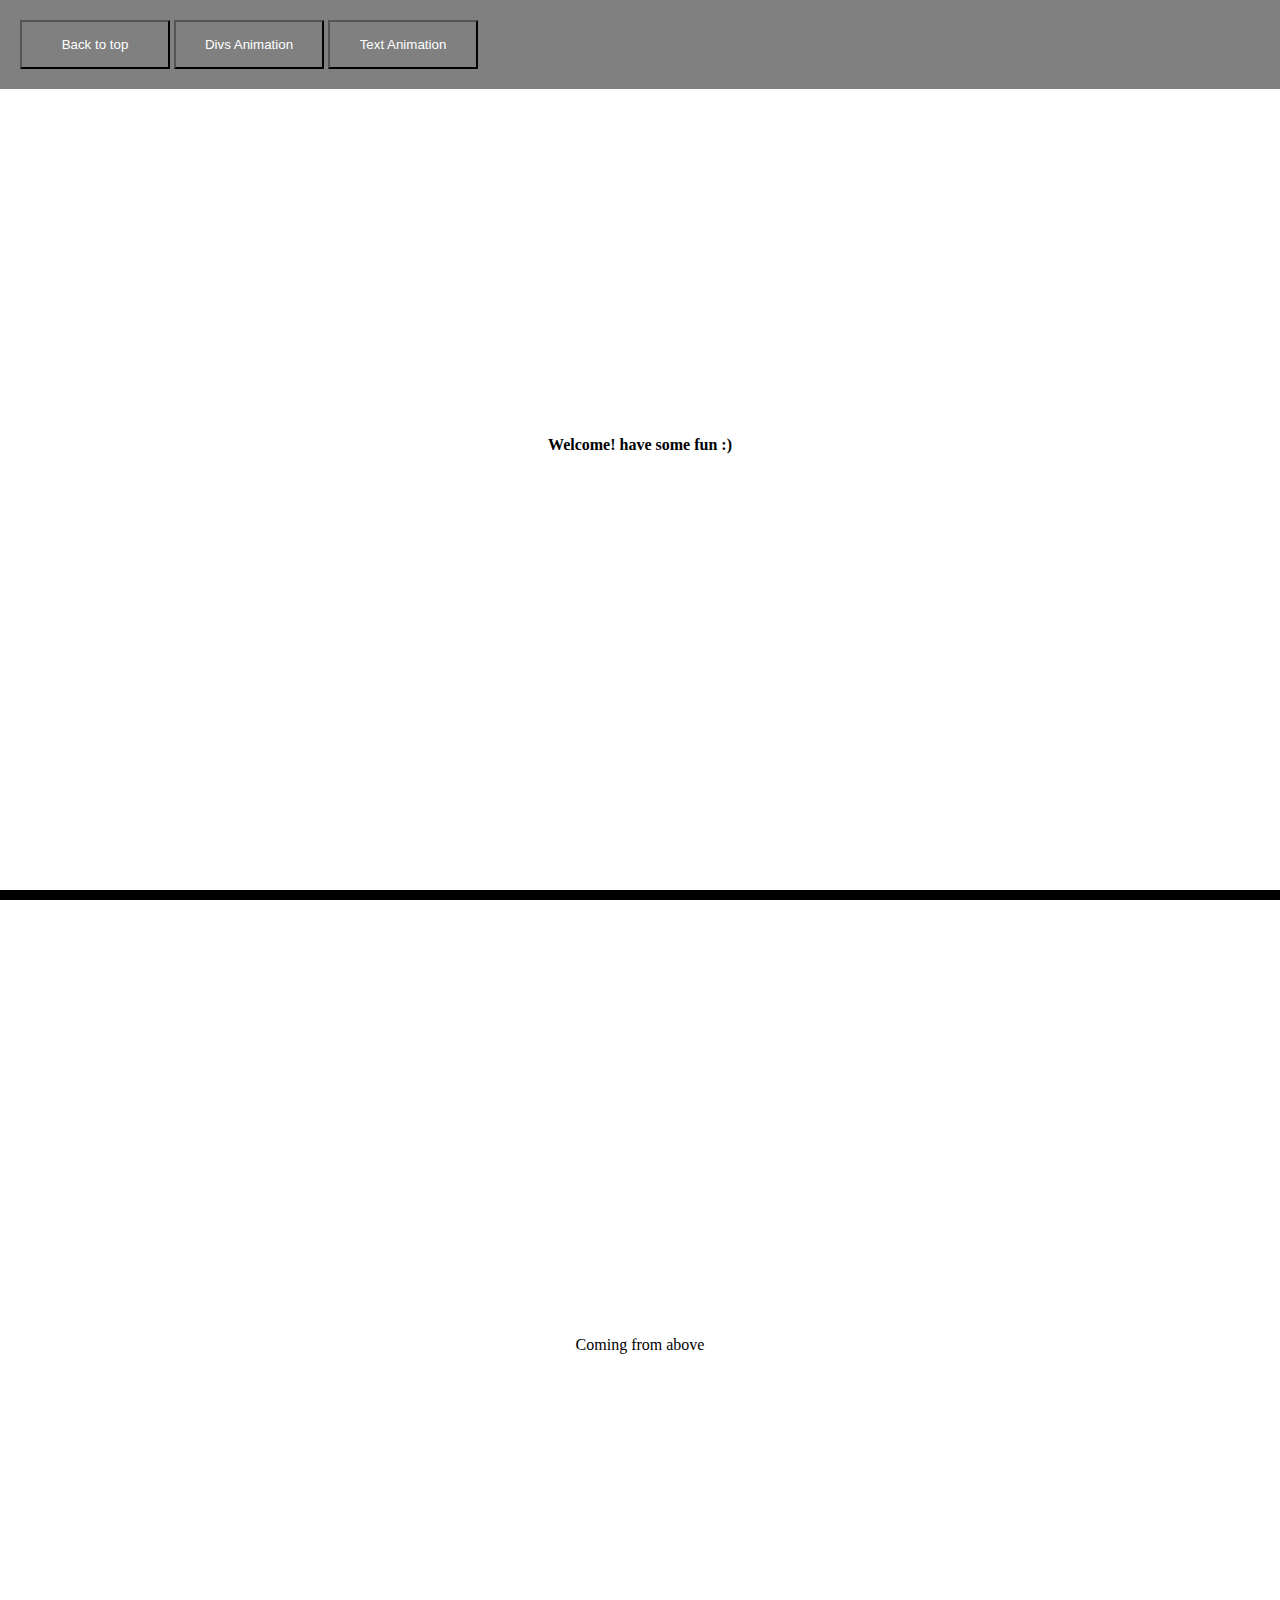
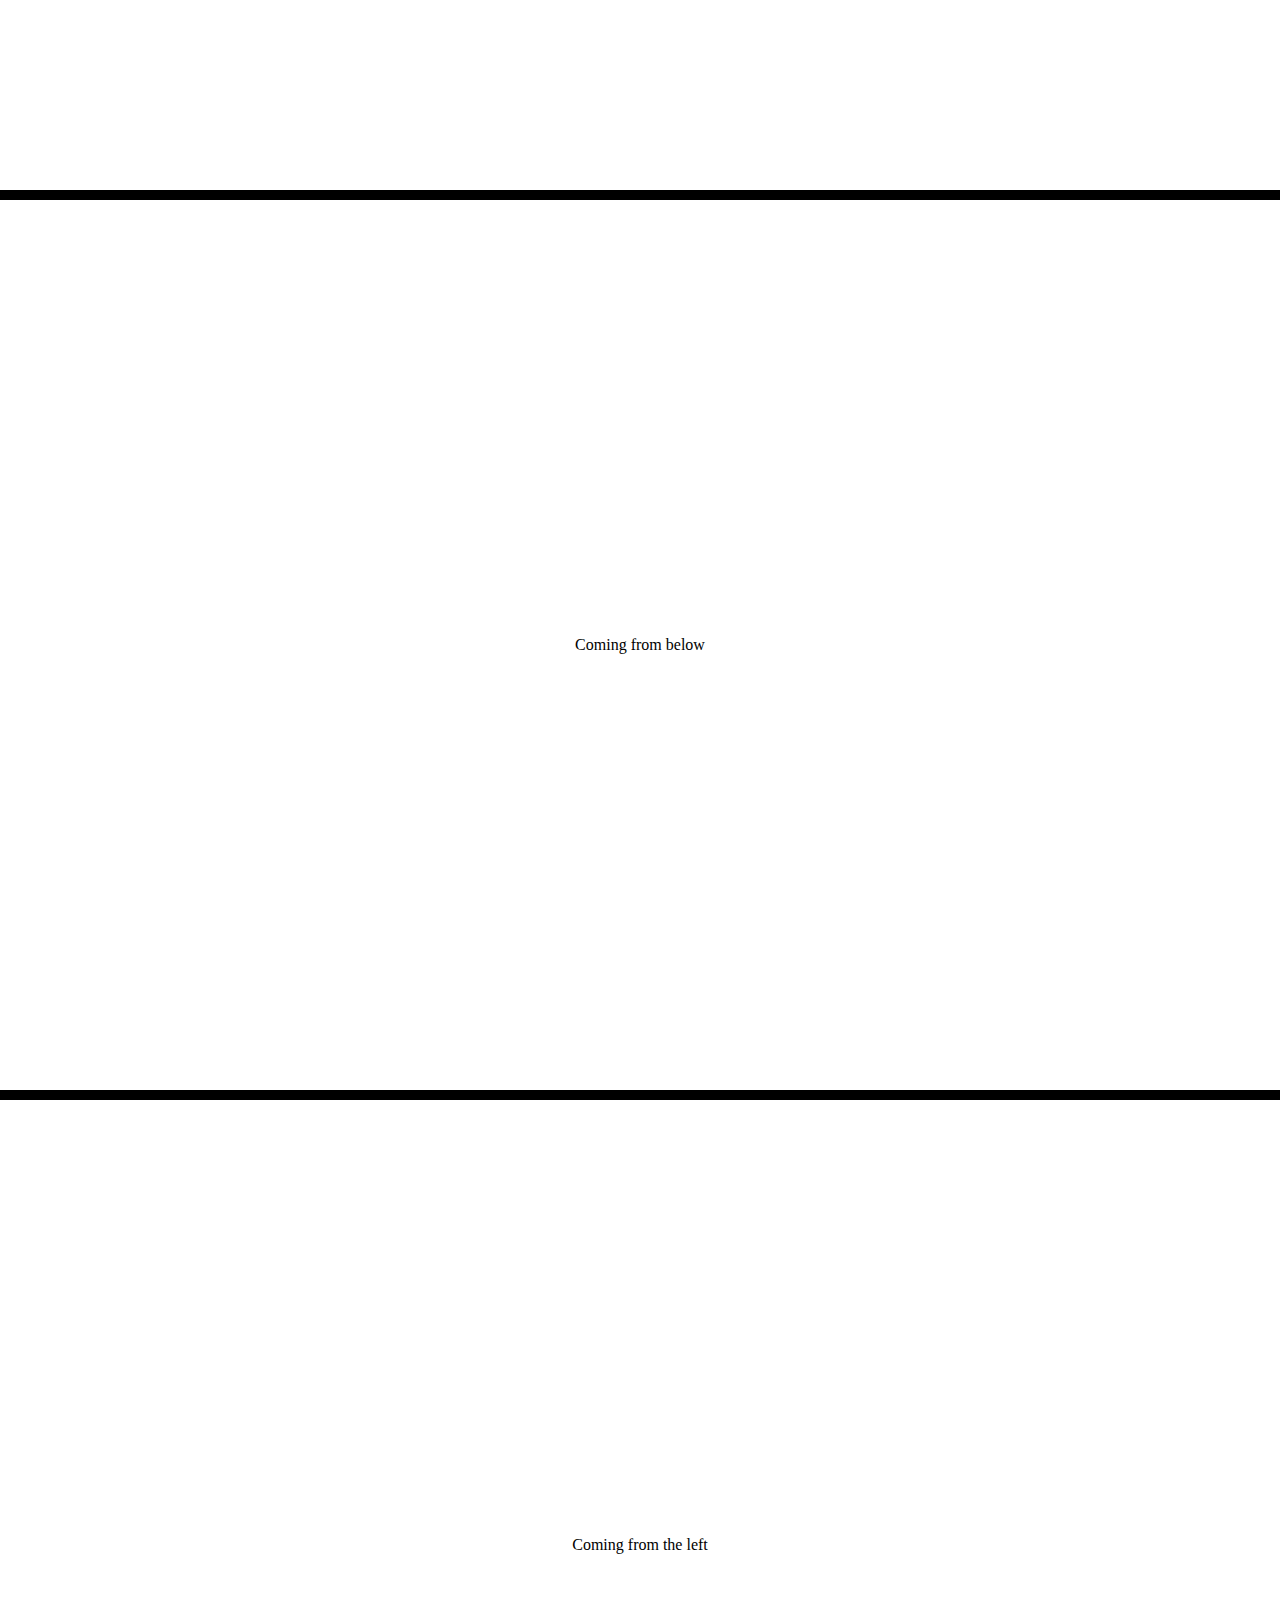
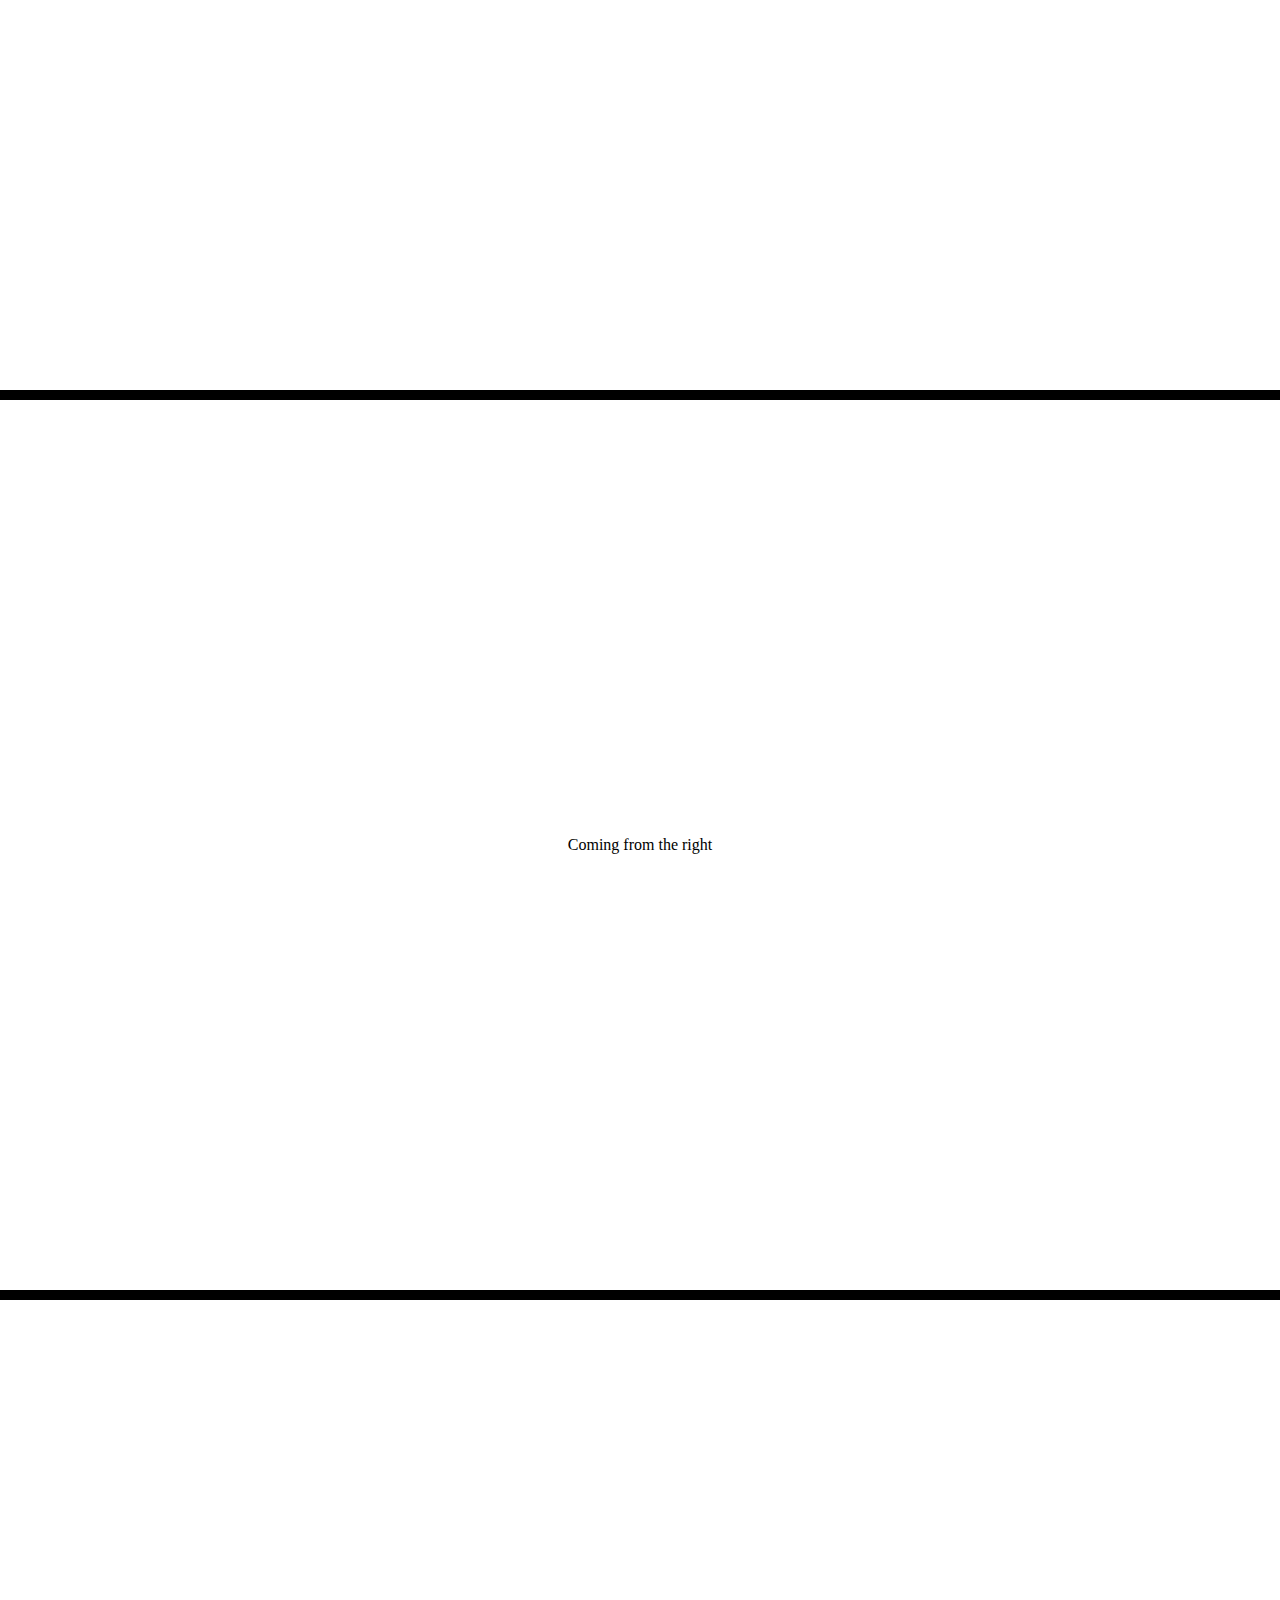
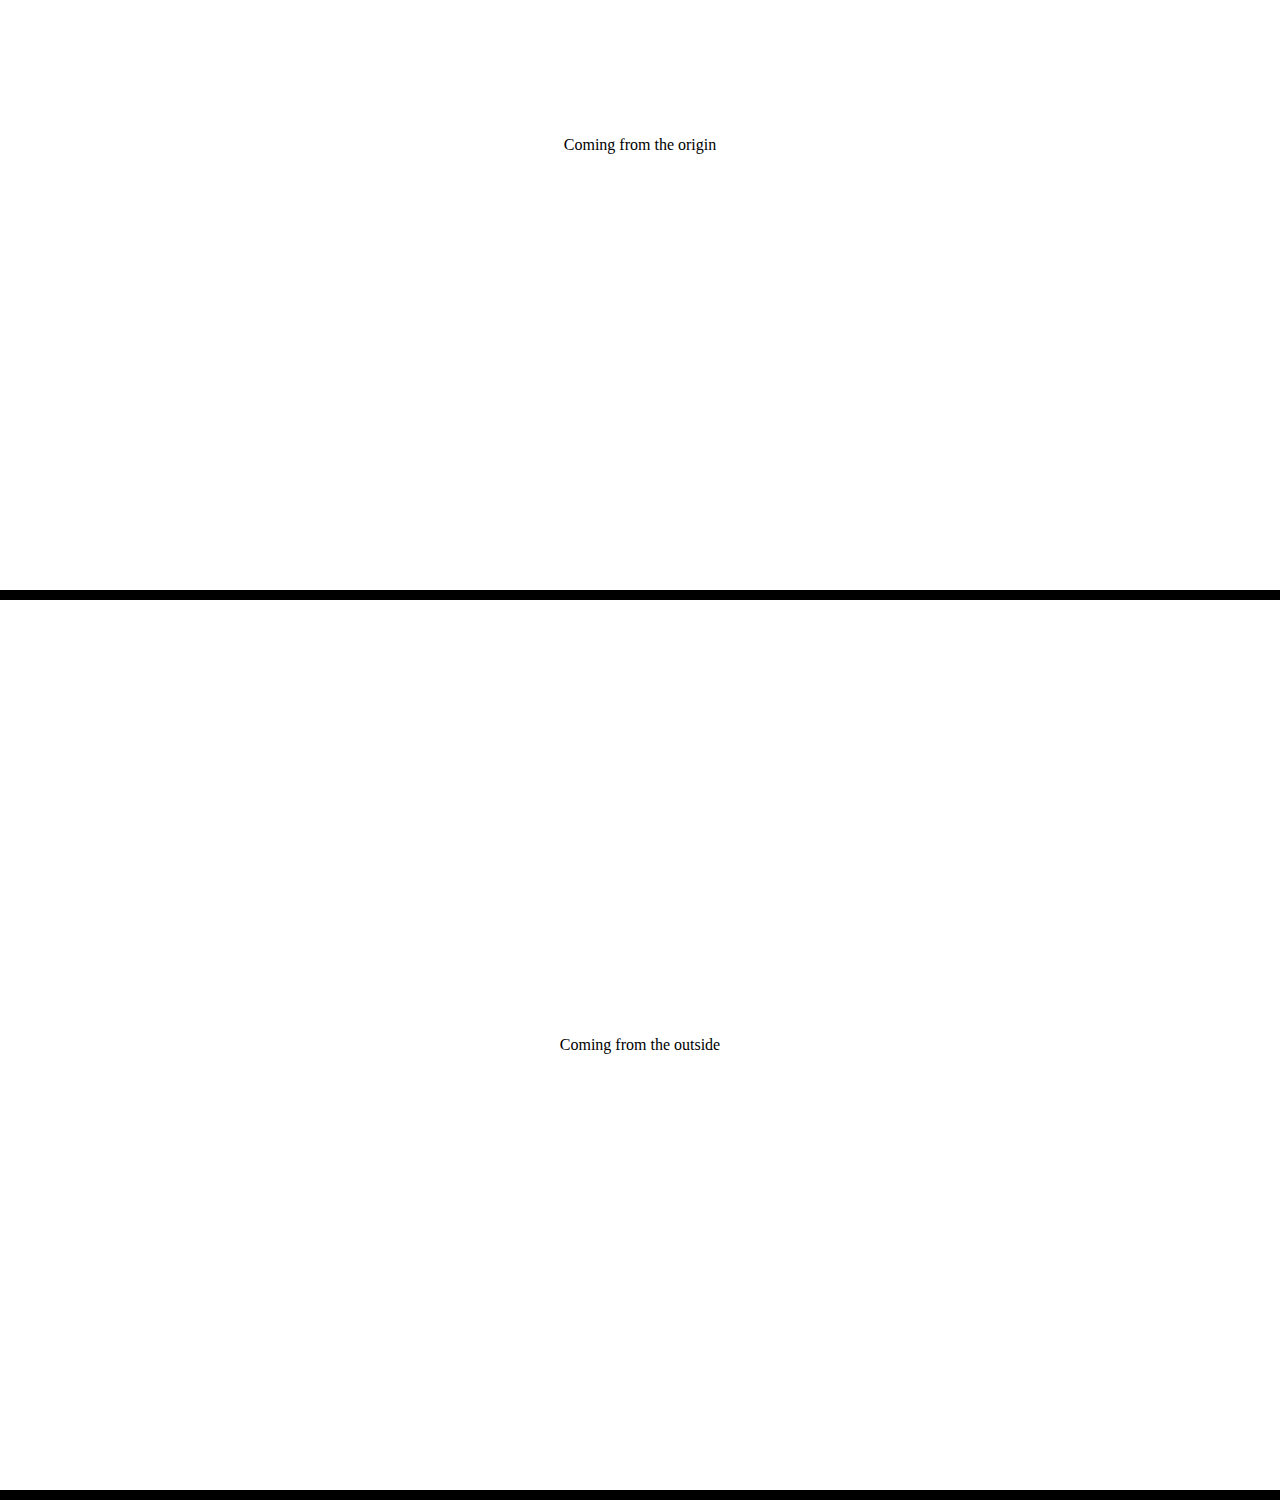
<file: index.html>
<!DOCTYPE html>
<html lang="pt-br">

<head>
    <meta charset="UTF-8">
    <meta name="viewport" content="width=device-width, initial-scale=1.0">
    <title>Animations</title>
    <link rel="stylesheet" href="./divs-anim/style.css">

    <link
        href="https://fonts.googleapis.com/css2?family=Roboto:ital,wght@0,100;0,300;0,400;0,500;0,700;0,900;1,100;1,300;1,400;1,500;1,700;1,900&display=swap"
        rel="stylesheet">
</head>

<header>
    <button onclick="SlideTo('1')">Back to top</button>
    <ul class="dropdown">
        <button>Divs Animation</button>
        <div class="dropdown-content">
            <li><button onclick="SlideTo('2')">above</button></li>
            <li><button onclick="SlideTo('3')">below</button></li>
            <li><button onclick="SlideTo('4')">left</button></li>
            <li><button onclick="SlideTo('5')">right</button></li>
            <li><button onclick="SlideTo('6')">origin</button></li>
            <li><button onclick="SlideTo('7')">inside</button></li>
        </div>
    </ul>
    <ul class="dropdown">
        <button>Text Animation</button>
        <div class="dropdown-content">
            <li><button onclick="SlideTo('2')">above</button></li>
            <li><button onclick="SlideTo('3')">below</button></li>
            <li><button onclick="SlideTo('4')">left</button></li>
            <li><button onclick="SlideTo('5')">right</button></li>
            <li><button onclick="SlideTo('6')">origin</button></li>
            <li><button onclick="SlideTo('7')">inside</button></li>
        </div>
    </ul>
</header>

<body>
    <div class="general-div" id="div1">
        <div>
            <strong>Welcome! have some fun :)</strong>
        </div>
    </div>
    <div class="general-div" id="div2">
        <div class="animation-above" speed="1s">
            Coming from above
        </div>
    </div>

    <div class="general-div" id="div3">
        <div class="animation-below" speed="1s">
            Coming from below
        </div>
    </div>

    <div class="general-div" id="div4">
        <div class="animation-left" speed="1s">
            Coming from the left
        </div>
    </div>

    <div class="general-div" id="div5">
        <div class="animation-right" speed="1s">
            Coming from the right
        </div>
    </div>

    <div class="general-div" id="div6">
        <div class="animation-origin" speed="1s">
            Coming from the origin
        </div>
    </div>

    <div class="general-div" id="div7">
        <div class="animation-outside" speed="1s">
            Coming from the outside
        </div>
    </div>

    
    <script src="./divs-anim/divs-anim.js"></script>
</body>

</html>
</file>
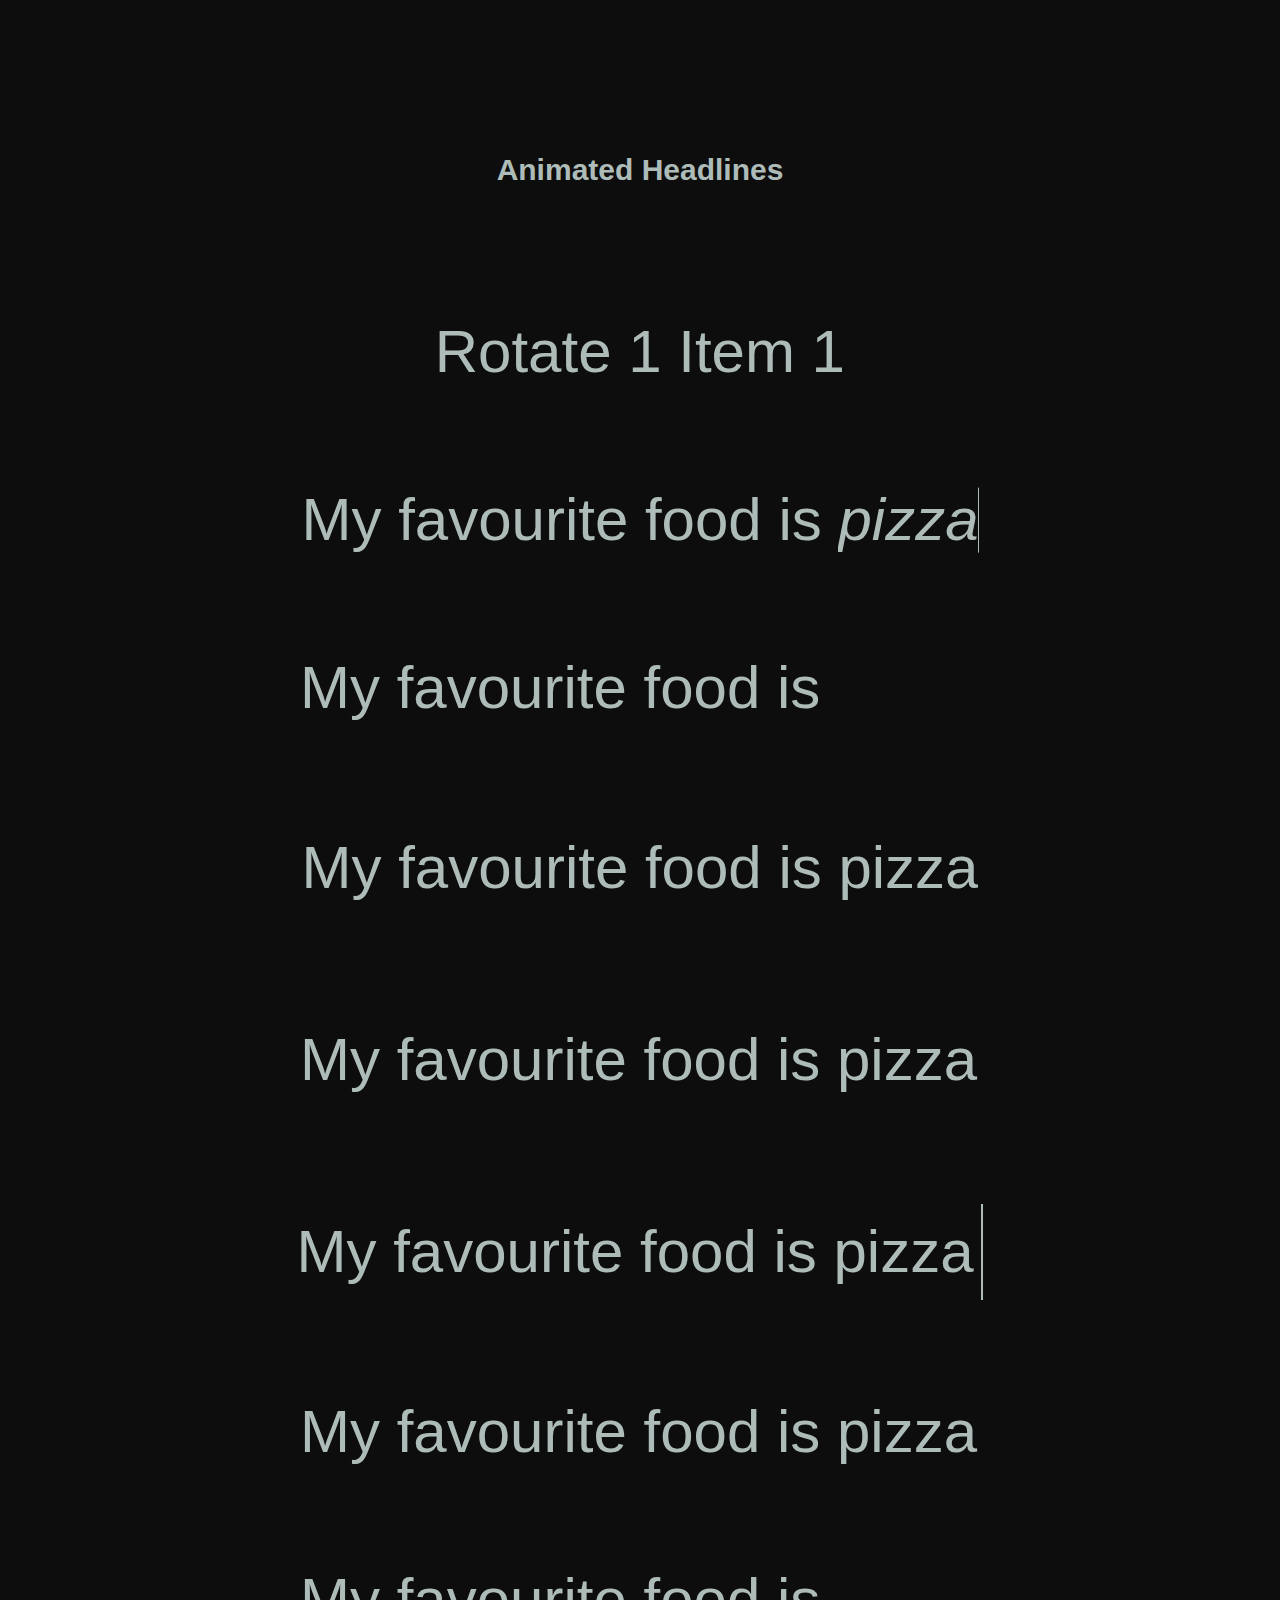
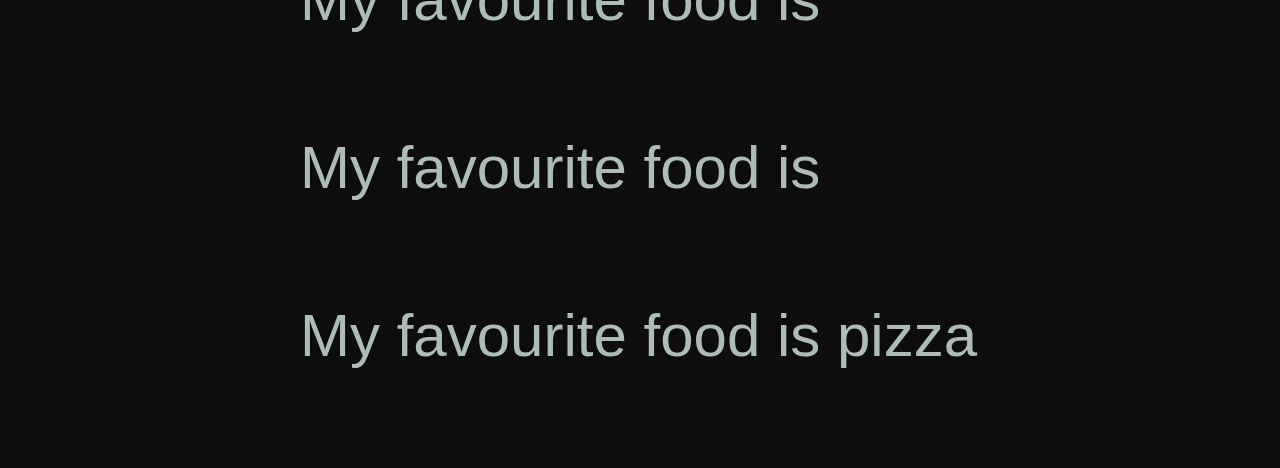
<file: text-anim/text-anim.html>
<!doctype html>
<html lang="en" class="no-js">
<head>
	<meta charset="UTF-8">
	<meta name="viewport" content="width=device-width, initial-scale=1">
	<link rel="stylesheet" href="/text-anim/css/style.css"> <!-- Resource style -->
  	
	<title>Animated Headlines</title>
</head>
<body>
	<section class="cd-title">
		<h1>Animated Headlines</h1>
	</section>
	
	<section class="cd-intro">
		<h1 class="cd-headline rotate-1">
			<span>Rotate 1</span>
			<span class="cd-words-wrapper">
				<b class="is-visible">Item 1</b>
				<b>Item 2</b>
				<b>Item 3</b>
			</span>
		</h1>
	</section> <!-- cd-intro -->
	<section class="cd-intro">
		<h1 class="cd-headline letters type">
			<span>My favourite food is</span> 
			<span class="cd-words-wrapper waiting">
				<b class="is-visible">pizza</b>
				<b>sushi</b>
				<b>steak</b>
			</span>
		</h1>
	</section> <!-- cd-intro -->
	<section class="cd-intro">
		<h1 class="cd-headline letters rotate-2">
			<span>My favourite food is</span> 
			<span class="cd-words-wrapper">
				<b class="is-visible">pizza</b>
				<b>sushi</b>
				<b>steak</b>
			</span>
		</h1>
	</section> <!-- cd-intro -->
	<section class="cd-intro">
		<h1 class="cd-headline loading-bar">
			<span>My favourite food is</span>
			<span class="cd-words-wrapper">
				<b class="is-visible">pizza</b>
				<b>sushi</b>
				<b>steak</b>
			</span>
		</h1>
	</section> <!-- cd-intro -->
	<section class="cd-intro">
		<h1 class="cd-headline slide">
			<span>My favourite food is</span>
			<span class="cd-words-wrapper">
				<b class="is-visible">pizza</b>
				<b>sushi</b>
				<b>steak</b>
			</span>
		</h1>
	</section> <!-- cd-intro -->
	<section class="cd-intro">
		<h1 class="cd-headline clip is-full-width">
			<span>My favourite food is</span>
			<span class="cd-words-wrapper">
				<b class="is-visible">pizza</b>
				<b>sushi</b>
				<b>steak</b>
			</span>
		</h1>
	</section> <!-- cd-intro -->
	<section class="cd-intro">
		<h1 class="cd-headline zoom">
			<span>My favourite food is</span>
			<span class="cd-words-wrapper">
				<b class="is-visible">pizza</b>
				<b>sushi</b>
				<b>steak</b>
			</span>
		</h1>
	</section> <!-- cd-intro -->
	<section class="cd-intro">
		<h1 class="cd-headline letters rotate-3">
			<span>My favourite food is</span> 
			<span class="cd-words-wrapper">
				<b class="is-visible">pizza</b>
				<b>sushi</b>
				<b>steak</b>
			</span>
		</h1>
	</section> <!-- cd-intro -->
	<section class="cd-intro">
		<h1 class="cd-headline letters scale">
			<span>My favourite food is</span> 
			<span class="cd-words-wrapper">
				<b class="is-visible">pizza</b>
				<b>sushi</b>
				<b>steak</b>
			</span>
		</h1>
	</section> <!-- cd-intro -->
	<section class="cd-intro">
		<h1 class="cd-headline push">
			<span>My favourite food is</span>
			<span class="cd-words-wrapper">
				<b class="is-visible">pizza</b>
				<b>sushi</b>
				<b>steak</b>
			</span>
		</h1>
	</section> <!-- cd-intro -->
<script src="js/jquery-2.1.1.js"></script>
<script src="js/main.js"></script>
</body>
</html>
</file>
<file: divs-anim/style.css>
*{
    margin: 0;
    padding: 0;
    box-sizing: border-box;
    font-family: 'Roboto' sans-serif;
}

body{
    overflow-x: hidden;
}

header{
    position: fixed;
    background-color: gray;
    width: 100%;
    padding: 20px;
}

header li{
    display: inline;
}

div{
    width: 30vw;
    height: 30vh;
    margin: auto;
    display: flex;
    align-items: center;
    justify-content: center;
}

button{
    width: 150px;
    background-color: gray;
    padding: 15px;
    transition: 0.5s;
    color: white
}

button:hover{
    background-color: black;
}

.general-div{
    width: 100vw; 
    height: 100vh; 
    margin-top: 0;
    margin-bottom: 0 ;
    border-bottom: 10px solid black;
}

.dropdown {
  position: relative;
  display: inline-block;
}

.dropdown-content {
  display: none;
  position: absolute;
  background-color: #f9f9f9;
  min-width: 160px;
  box-shadow: 0px 8px 16px 0px rgba(0,0,0,0.2);
  padding: 12px 16px;
  z-index: 1;
}

.dropdown:hover .dropdown-content {
  display: block;
}
</file>
<file: text-anim/css/style.css>
/* -------------------------------- 

Primary style

-------------------------------- */
*, *::after, *::before {
  -webkit-box-sizing: border-box;
  -moz-box-sizing: border-box;
  box-sizing: border-box;
}

html * {
  -webkit-font-smoothing: antialiased;
  -moz-osx-font-smoothing: grayscale;
}

html {
  font-size: 62.5%;
}

body {
  font-size: 1.6rem;
  font-family: "Source Sans Pro", sans-serif;
  color: #aebcb9;
  background-color: #0d0d0d;
}

a {
  text-decoration: none;
}

.cd-title {
  position: relative;
  height: 160px;
  line-height: 230px;
  text-align: center;
}
.cd-title h1 {
  font-size: 2.4rem;
  font-weight: 700;
}
@media only screen and (min-width: 768px) {
  .cd-title {
    line-height: 250px;
  }
}
@media only screen and (min-width: 1170px) {
  .cd-title {
    height: 200px;
    line-height: 300px;
  }
  .cd-title h1 {
    font-size: 3rem;
  }
}

.cd-intro {
  width: 90%;
  max-width: 768px;
  text-align: center;
}

.cd-intro {
  margin: 4em auto;
}
@media only screen and (min-width: 768px) {
  .cd-intro {
    margin: 5em auto;
  }
}
@media only screen and (min-width: 1170px) {
  .cd-intro {
    margin: 6em auto;
  }
}

.cd-headline {
  font-size: 3rem;
  line-height: 1.2;
}
@media only screen and (min-width: 768px) {
  .cd-headline {
    font-size: 4.4rem;
    font-weight: 300;
  }
}
@media only screen and (min-width: 1170px) {
  .cd-headline {
    font-size: 6rem;
  }
}

.cd-words-wrapper {
  display: inline-block;
  position: relative;
  text-align: left;
}
.cd-words-wrapper b {
  display: inline-block;
  position: absolute;
  white-space: nowrap;
  left: 0;
  top: 0;
}
.cd-words-wrapper b.is-visible {
  position: relative;
}
.no-js .cd-words-wrapper b {
  opacity: 0;
}
.no-js .cd-words-wrapper b.is-visible {
  opacity: 1;
}

/* -------------------------------- 

xrotate-1 

-------------------------------- */
.cd-headline.rotate-1 .cd-words-wrapper {
  -webkit-perspective: 300px;
  -moz-perspective: 300px;
  perspective: 300px;
}
.cd-headline.rotate-1 b {
  opacity: 0;
  -webkit-transform-origin: 50% 100%;
  -moz-transform-origin: 50% 100%;
  -ms-transform-origin: 50% 100%;
  -o-transform-origin: 50% 100%;
  transform-origin: 50% 100%;
  -webkit-transform: rotateX(180deg);
  -moz-transform: rotateX(180deg);
  -ms-transform: rotateX(180deg);
  -o-transform: rotateX(180deg);
  transform: rotateX(180deg);
}
.cd-headline.rotate-1 b.is-visible {
  opacity: 1;
  -webkit-transform: rotateX(0deg);
  -moz-transform: rotateX(0deg);
  -ms-transform: rotateX(0deg);
  -o-transform: rotateX(0deg);
  transform: rotateX(0deg);
  -webkit-animation: cd-rotate-1-in 1.2s;
  -moz-animation: cd-rotate-1-in 1.2s;
  animation: cd-rotate-1-in 1.2s;
}
.cd-headline.rotate-1 b.is-hidden {
  -webkit-transform: rotateX(180deg);
  -moz-transform: rotateX(180deg);
  -ms-transform: rotateX(180deg);
  -o-transform: rotateX(180deg);
  transform: rotateX(180deg);
  -webkit-animation: cd-rotate-1-out 1.2s;
  -moz-animation: cd-rotate-1-out 1.2s;
  animation: cd-rotate-1-out 1.2s;
}

@-webkit-keyframes cd-rotate-1-in {
  0% {
    -webkit-transform: rotateX(180deg);
    opacity: 0;
  }
  35% {
    -webkit-transform: rotateX(120deg);
    opacity: 0;
  }
  65% {
    opacity: 0;
  }
  100% {
    -webkit-transform: rotateX(360deg);
    opacity: 1;
  }
}
@-moz-keyframes cd-rotate-1-in {
  0% {
    -moz-transform: rotateX(180deg);
    opacity: 0;
  }
  35% {
    -moz-transform: rotateX(120deg);
    opacity: 0;
  }
  65% {
    opacity: 0;
  }
  100% {
    -moz-transform: rotateX(360deg);
    opacity: 1;
  }
}
@keyframes cd-rotate-1-in {
  0% {
    -webkit-transform: rotateX(180deg);
    -moz-transform: rotateX(180deg);
    -ms-transform: rotateX(180deg);
    -o-transform: rotateX(180deg);
    transform: rotateX(180deg);
    opacity: 0;
  }
  35% {
    -webkit-transform: rotateX(120deg);
    -moz-transform: rotateX(120deg);
    -ms-transform: rotateX(120deg);
    -o-transform: rotateX(120deg);
    transform: rotateX(120deg);
    opacity: 0;
  }
  65% {
    opacity: 0;
  }
  100% {
    -webkit-transform: rotateX(360deg);
    -moz-transform: rotateX(360deg);
    -ms-transform: rotateX(360deg);
    -o-transform: rotateX(360deg);
    transform: rotateX(360deg);
    opacity: 1;
  }
}
@-webkit-keyframes cd-rotate-1-out {
  0% {
    -webkit-transform: rotateX(0deg);
    opacity: 1;
  }
  35% {
    -webkit-transform: rotateX(-40deg);
    opacity: 1;
  }
  65% {
    opacity: 0;
  }
  100% {
    -webkit-transform: rotateX(180deg);
    opacity: 0;
  }
}
@-moz-keyframes cd-rotate-1-out {
  0% {
    -moz-transform: rotateX(0deg);
    opacity: 1;
  }
  35% {
    -moz-transform: rotateX(-40deg);
    opacity: 1;
  }
  65% {
    opacity: 0;
  }
  100% {
    -moz-transform: rotateX(180deg);
    opacity: 0;
  }
}
@keyframes cd-rotate-1-out {
  0% {
    -webkit-transform: rotateX(0deg);
    -moz-transform: rotateX(0deg);
    -ms-transform: rotateX(0deg);
    -o-transform: rotateX(0deg);
    transform: rotateX(0deg);
    opacity: 1;
  }
  35% {
    -webkit-transform: rotateX(-40deg);
    -moz-transform: rotateX(-40deg);
    -ms-transform: rotateX(-40deg);
    -o-transform: rotateX(-40deg);
    transform: rotateX(-40deg);
    opacity: 1;
  }
  65% {
    opacity: 0;
  }
  100% {
    -webkit-transform: rotateX(180deg);
    -moz-transform: rotateX(180deg);
    -ms-transform: rotateX(180deg);
    -o-transform: rotateX(180deg);
    transform: rotateX(180deg);
    opacity: 0;
  }
}
/* -------------------------------- 

xtype 

-------------------------------- */
.cd-headline.type .cd-words-wrapper {
  vertical-align: top;
  overflow: hidden;
}
.cd-headline.type .cd-words-wrapper::after {
  /* vertical bar */
  content: '';
  position: absolute;
  right: 0;
  top: 50%;
  bottom: auto;
  -webkit-transform: translateY(-50%);
  -moz-transform: translateY(-50%);
  -ms-transform: translateY(-50%);
  -o-transform: translateY(-50%);
  transform: translateY(-50%);
  height: 90%;
  width: 1px;
  background-color: #aebcb9;
}
.cd-headline.type .cd-words-wrapper.waiting::after {
  -webkit-animation: cd-pulse 1s infinite;
  -moz-animation: cd-pulse 1s infinite;
  animation: cd-pulse 1s infinite;
}
.cd-headline.type .cd-words-wrapper.selected {
  background-color: #aebcb9;
}
.cd-headline.type .cd-words-wrapper.selected::after {
  visibility: hidden;
}
.cd-headline.type .cd-words-wrapper.selected b {
  color: #0d0d0d;
}
.cd-headline.type b {
  visibility: hidden;
}
.cd-headline.type b.is-visible {
  visibility: visible;
}
.cd-headline.type i {
  position: absolute;
  visibility: hidden;
}
.cd-headline.type i.in {
  position: relative;
  visibility: visible;
}

@-webkit-keyframes cd-pulse {
  0% {
    -webkit-transform: translateY(-50%) scale(1);
    opacity: 1;
  }
  40% {
    -webkit-transform: translateY(-50%) scale(0.9);
    opacity: 0;
  }
  100% {
    -webkit-transform: translateY(-50%) scale(0);
    opacity: 0;
  }
}
@-moz-keyframes cd-pulse {
  0% {
    -moz-transform: translateY(-50%) scale(1);
    opacity: 1;
  }
  40% {
    -moz-transform: translateY(-50%) scale(0.9);
    opacity: 0;
  }
  100% {
    -moz-transform: translateY(-50%) scale(0);
    opacity: 0;
  }
}
@keyframes cd-pulse {
  0% {
    -webkit-transform: translateY(-50%) scale(1);
    -moz-transform: translateY(-50%) scale(1);
    -ms-transform: translateY(-50%) scale(1);
    -o-transform: translateY(-50%) scale(1);
    transform: translateY(-50%) scale(1);
    opacity: 1;
  }
  40% {
    -webkit-transform: translateY(-50%) scale(0.9);
    -moz-transform: translateY(-50%) scale(0.9);
    -ms-transform: translateY(-50%) scale(0.9);
    -o-transform: translateY(-50%) scale(0.9);
    transform: translateY(-50%) scale(0.9);
    opacity: 0;
  }
  100% {
    -webkit-transform: translateY(-50%) scale(0);
    -moz-transform: translateY(-50%) scale(0);
    -ms-transform: translateY(-50%) scale(0);
    -o-transform: translateY(-50%) scale(0);
    transform: translateY(-50%) scale(0);
    opacity: 0;
  }
}
/* -------------------------------- 

xrotate-2 

-------------------------------- */
.cd-headline.rotate-2 .cd-words-wrapper {
  -webkit-perspective: 300px;
  -moz-perspective: 300px;
  perspective: 300px;
}
.cd-headline.rotate-2 i, .cd-headline.rotate-2 em {
  display: inline-block;
  -webkit-backface-visibility: hidden;
  backface-visibility: hidden;
}
.cd-headline.rotate-2 b {
  opacity: 0;
}
.cd-headline.rotate-2 i {
  -webkit-transform-style: preserve-3d;
  -moz-transform-style: preserve-3d;
  -ms-transform-style: preserve-3d;
  -o-transform-style: preserve-3d;
  transform-style: preserve-3d;
  -webkit-transform: translateZ(-20px) rotateX(90deg);
  -moz-transform: translateZ(-20px) rotateX(90deg);
  -ms-transform: translateZ(-20px) rotateX(90deg);
  -o-transform: translateZ(-20px) rotateX(90deg);
  transform: translateZ(-20px) rotateX(90deg);
  opacity: 0;
}
.is-visible .cd-headline.rotate-2 i {
  opacity: 1;
}
.cd-headline.rotate-2 i.in {
  -webkit-animation: cd-rotate-2-in 0.4s forwards;
  -moz-animation: cd-rotate-2-in 0.4s forwards;
  animation: cd-rotate-2-in 0.4s forwards;
}
.cd-headline.rotate-2 i.out {
  -webkit-animation: cd-rotate-2-out 0.4s forwards;
  -moz-animation: cd-rotate-2-out 0.4s forwards;
  animation: cd-rotate-2-out 0.4s forwards;
}
.cd-headline.rotate-2 em {
  -webkit-transform: translateZ(20px);
  -moz-transform: translateZ(20px);
  -ms-transform: translateZ(20px);
  -o-transform: translateZ(20px);
  transform: translateZ(20px);
}

.no-csstransitions .cd-headline.rotate-2 i {
  -webkit-transform: rotateX(0deg);
  -moz-transform: rotateX(0deg);
  -ms-transform: rotateX(0deg);
  -o-transform: rotateX(0deg);
  transform: rotateX(0deg);
  opacity: 0;
}
.no-csstransitions .cd-headline.rotate-2 i em {
  -webkit-transform: scale(1);
  -moz-transform: scale(1);
  -ms-transform: scale(1);
  -o-transform: scale(1);
  transform: scale(1);
}

.no-csstransitions .cd-headline.rotate-2 .is-visible i {
  opacity: 1;
}

@-webkit-keyframes cd-rotate-2-in {
  0% {
    opacity: 0;
    -webkit-transform: translateZ(-20px) rotateX(90deg);
  }
  60% {
    opacity: 1;
    -webkit-transform: translateZ(-20px) rotateX(-10deg);
  }
  100% {
    opacity: 1;
    -webkit-transform: translateZ(-20px) rotateX(0deg);
  }
}
@-moz-keyframes cd-rotate-2-in {
  0% {
    opacity: 0;
    -moz-transform: translateZ(-20px) rotateX(90deg);
  }
  60% {
    opacity: 1;
    -moz-transform: translateZ(-20px) rotateX(-10deg);
  }
  100% {
    opacity: 1;
    -moz-transform: translateZ(-20px) rotateX(0deg);
  }
}
@keyframes cd-rotate-2-in {
  0% {
    opacity: 0;
    -webkit-transform: translateZ(-20px) rotateX(90deg);
    -moz-transform: translateZ(-20px) rotateX(90deg);
    -ms-transform: translateZ(-20px) rotateX(90deg);
    -o-transform: translateZ(-20px) rotateX(90deg);
    transform: translateZ(-20px) rotateX(90deg);
  }
  60% {
    opacity: 1;
    -webkit-transform: translateZ(-20px) rotateX(-10deg);
    -moz-transform: translateZ(-20px) rotateX(-10deg);
    -ms-transform: translateZ(-20px) rotateX(-10deg);
    -o-transform: translateZ(-20px) rotateX(-10deg);
    transform: translateZ(-20px) rotateX(-10deg);
  }
  100% {
    opacity: 1;
    -webkit-transform: translateZ(-20px) rotateX(0deg);
    -moz-transform: translateZ(-20px) rotateX(0deg);
    -ms-transform: translateZ(-20px) rotateX(0deg);
    -o-transform: translateZ(-20px) rotateX(0deg);
    transform: translateZ(-20px) rotateX(0deg);
  }
}
@-webkit-keyframes cd-rotate-2-out {
  0% {
    opacity: 1;
    -webkit-transform: translateZ(-20px) rotateX(0);
  }
  60% {
    opacity: 0;
    -webkit-transform: translateZ(-20px) rotateX(-100deg);
  }
  100% {
    opacity: 0;
    -webkit-transform: translateZ(-20px) rotateX(-90deg);
  }
}
@-moz-keyframes cd-rotate-2-out {
  0% {
    opacity: 1;
    -moz-transform: translateZ(-20px) rotateX(0);
  }
  60% {
    opacity: 0;
    -moz-transform: translateZ(-20px) rotateX(-100deg);
  }
  100% {
    opacity: 0;
    -moz-transform: translateZ(-20px) rotateX(-90deg);
  }
}
@keyframes cd-rotate-2-out {
  0% {
    opacity: 1;
    -webkit-transform: translateZ(-20px) rotateX(0);
    -moz-transform: translateZ(-20px) rotateX(0);
    -ms-transform: translateZ(-20px) rotateX(0);
    -o-transform: translateZ(-20px) rotateX(0);
    transform: translateZ(-20px) rotateX(0);
  }
  60% {
    opacity: 0;
    -webkit-transform: translateZ(-20px) rotateX(-100deg);
    -moz-transform: translateZ(-20px) rotateX(-100deg);
    -ms-transform: translateZ(-20px) rotateX(-100deg);
    -o-transform: translateZ(-20px) rotateX(-100deg);
    transform: translateZ(-20px) rotateX(-100deg);
  }
  100% {
    opacity: 0;
    -webkit-transform: translateZ(-20px) rotateX(-90deg);
    -moz-transform: translateZ(-20px) rotateX(-90deg);
    -ms-transform: translateZ(-20px) rotateX(-90deg);
    -o-transform: translateZ(-20px) rotateX(-90deg);
    transform: translateZ(-20px) rotateX(-90deg);
  }
}
/* -------------------------------- 

xloading-bar 

-------------------------------- */
.cd-headline.loading-bar span {
  display: inline-block;
  padding: .2em 0;
}
.cd-headline.loading-bar .cd-words-wrapper {
  overflow: hidden;
  vertical-align: top;
}
.cd-headline.loading-bar .cd-words-wrapper::after {
  /* loading bar */
  content: '';
  position: absolute;
  left: 0;
  bottom: 0;
  height: 3px;
  width: 0;
  background: #0096a7;
  z-index: 2;
  -webkit-transition: width 0.3s -0.1s;
  -moz-transition: width 0.3s -0.1s;
  transition: width 0.3s -0.1s;
}
.cd-headline.loading-bar .cd-words-wrapper.is-loading::after {
  width: 100%;
  -webkit-transition: width 3s;
  -moz-transition: width 3s;
  transition: width 3s;
}
.cd-headline.loading-bar b {
  top: .2em;
  opacity: 0;
  -webkit-transition: opacity 0.3s;
  -moz-transition: opacity 0.3s;
  transition: opacity 0.3s;
}
.cd-headline.loading-bar b.is-visible {
  opacity: 1;
  top: 0;
}

/* -------------------------------- 

xslide 

-------------------------------- */
.cd-headline.slide span {
  display: inline-block;
  padding: .2em 0;
}
.cd-headline.slide .cd-words-wrapper {
  overflow: hidden;
  vertical-align: top;
}
.cd-headline.slide b {
  opacity: 0;
  top: .2em;
}
.cd-headline.slide b.is-visible {
  top: 0;
  opacity: 1;
  -webkit-animation: slide-in 0.6s;
  -moz-animation: slide-in 0.6s;
  animation: slide-in 0.6s;
}
.cd-headline.slide b.is-hidden {
  -webkit-animation: slide-out 0.6s;
  -moz-animation: slide-out 0.6s;
  animation: slide-out 0.6s;
}

@-webkit-keyframes slide-in {
  0% {
    opacity: 0;
    -webkit-transform: translateY(-100%);
  }
  60% {
    opacity: 1;
    -webkit-transform: translateY(20%);
  }
  100% {
    opacity: 1;
    -webkit-transform: translateY(0);
  }
}
@-moz-keyframes slide-in {
  0% {
    opacity: 0;
    -moz-transform: translateY(-100%);
  }
  60% {
    opacity: 1;
    -moz-transform: translateY(20%);
  }
  100% {
    opacity: 1;
    -moz-transform: translateY(0);
  }
}
@keyframes slide-in {
  0% {
    opacity: 0;
    -webkit-transform: translateY(-100%);
    -moz-transform: translateY(-100%);
    -ms-transform: translateY(-100%);
    -o-transform: translateY(-100%);
    transform: translateY(-100%);
  }
  60% {
    opacity: 1;
    -webkit-transform: translateY(20%);
    -moz-transform: translateY(20%);
    -ms-transform: translateY(20%);
    -o-transform: translateY(20%);
    transform: translateY(20%);
  }
  100% {
    opacity: 1;
    -webkit-transform: translateY(0);
    -moz-transform: translateY(0);
    -ms-transform: translateY(0);
    -o-transform: translateY(0);
    transform: translateY(0);
  }
}
@-webkit-keyframes slide-out {
  0% {
    opacity: 1;
    -webkit-transform: translateY(0);
  }
  60% {
    opacity: 0;
    -webkit-transform: translateY(120%);
  }
  100% {
    opacity: 0;
    -webkit-transform: translateY(100%);
  }
}
@-moz-keyframes slide-out {
  0% {
    opacity: 1;
    -moz-transform: translateY(0);
  }
  60% {
    opacity: 0;
    -moz-transform: translateY(120%);
  }
  100% {
    opacity: 0;
    -moz-transform: translateY(100%);
  }
}
@keyframes slide-out {
  0% {
    opacity: 1;
    -webkit-transform: translateY(0);
    -moz-transform: translateY(0);
    -ms-transform: translateY(0);
    -o-transform: translateY(0);
    transform: translateY(0);
  }
  60% {
    opacity: 0;
    -webkit-transform: translateY(120%);
    -moz-transform: translateY(120%);
    -ms-transform: translateY(120%);
    -o-transform: translateY(120%);
    transform: translateY(120%);
  }
  100% {
    opacity: 0;
    -webkit-transform: translateY(100%);
    -moz-transform: translateY(100%);
    -ms-transform: translateY(100%);
    -o-transform: translateY(100%);
    transform: translateY(100%);
  }
}
/* -------------------------------- 

xclip 

-------------------------------- */
.cd-headline.clip span {
  display: inline-block;
  padding: .2em 0;
}
.cd-headline.clip .cd-words-wrapper {
  overflow: hidden;
  vertical-align: top;
}
.cd-headline.clip .cd-words-wrapper::after {
  /* line */
  content: '';
  position: absolute;
  top: 0;
  right: 0;
  width: 2px;
  height: 100%;
  background-color: #aebcb9;
}
.cd-headline.clip b {
  opacity: 0;
}
.cd-headline.clip b.is-visible {
  opacity: 1;
}

/* -------------------------------- 

xzoom 

-------------------------------- */
.cd-headline.zoom .cd-words-wrapper {
  -webkit-perspective: 300px;
  -moz-perspective: 300px;
  perspective: 300px;
}
.cd-headline.zoom b {
  opacity: 0;
}
.cd-headline.zoom b.is-visible {
  opacity: 1;
  -webkit-animation: zoom-in 0.8s;
  -moz-animation: zoom-in 0.8s;
  animation: zoom-in 0.8s;
}
.cd-headline.zoom b.is-hidden {
  -webkit-animation: zoom-out 0.8s;
  -moz-animation: zoom-out 0.8s;
  animation: zoom-out 0.8s;
}

@-webkit-keyframes zoom-in {
  0% {
    opacity: 0;
    -webkit-transform: translateZ(100px);
  }
  100% {
    opacity: 1;
    -webkit-transform: translateZ(0);
  }
}
@-moz-keyframes zoom-in {
  0% {
    opacity: 0;
    -moz-transform: translateZ(100px);
  }
  100% {
    opacity: 1;
    -moz-transform: translateZ(0);
  }
}
@keyframes zoom-in {
  0% {
    opacity: 0;
    -webkit-transform: translateZ(100px);
    -moz-transform: translateZ(100px);
    -ms-transform: translateZ(100px);
    -o-transform: translateZ(100px);
    transform: translateZ(100px);
  }
  100% {
    opacity: 1;
    -webkit-transform: translateZ(0);
    -moz-transform: translateZ(0);
    -ms-transform: translateZ(0);
    -o-transform: translateZ(0);
    transform: translateZ(0);
  }
}
@-webkit-keyframes zoom-out {
  0% {
    opacity: 1;
    -webkit-transform: translateZ(0);
  }
  100% {
    opacity: 0;
    -webkit-transform: translateZ(-100px);
  }
}
@-moz-keyframes zoom-out {
  0% {
    opacity: 1;
    -moz-transform: translateZ(0);
  }
  100% {
    opacity: 0;
    -moz-transform: translateZ(-100px);
  }
}
@keyframes zoom-out {
  0% {
    opacity: 1;
    -webkit-transform: translateZ(0);
    -moz-transform: translateZ(0);
    -ms-transform: translateZ(0);
    -o-transform: translateZ(0);
    transform: translateZ(0);
  }
  100% {
    opacity: 0;
    -webkit-transform: translateZ(-100px);
    -moz-transform: translateZ(-100px);
    -ms-transform: translateZ(-100px);
    -o-transform: translateZ(-100px);
    transform: translateZ(-100px);
  }
}
/* -------------------------------- 

xrotate-3 

-------------------------------- */
.cd-headline.rotate-3 .cd-words-wrapper {
  -webkit-perspective: 300px;
  -moz-perspective: 300px;
  perspective: 300px;
}
.cd-headline.rotate-3 b {
  opacity: 0;
}
.cd-headline.rotate-3 i {
  display: inline-block;
  -webkit-transform: rotateY(180deg);
  -moz-transform: rotateY(180deg);
  -ms-transform: rotateY(180deg);
  -o-transform: rotateY(180deg);
  transform: rotateY(180deg);
  -webkit-backface-visibility: hidden;
  backface-visibility: hidden;
}
.is-visible .cd-headline.rotate-3 i {
  -webkit-transform: rotateY(0deg);
  -moz-transform: rotateY(0deg);
  -ms-transform: rotateY(0deg);
  -o-transform: rotateY(0deg);
  transform: rotateY(0deg);
}
.cd-headline.rotate-3 i.in {
  -webkit-animation: cd-rotate-3-in 0.6s forwards;
  -moz-animation: cd-rotate-3-in 0.6s forwards;
  animation: cd-rotate-3-in 0.6s forwards;
}
.cd-headline.rotate-3 i.out {
  -webkit-animation: cd-rotate-3-out 0.6s forwards;
  -moz-animation: cd-rotate-3-out 0.6s forwards;
  animation: cd-rotate-3-out 0.6s forwards;
}

.no-csstransitions .cd-headline.rotate-3 i {
  -webkit-transform: rotateY(0deg);
  -moz-transform: rotateY(0deg);
  -ms-transform: rotateY(0deg);
  -o-transform: rotateY(0deg);
  transform: rotateY(0deg);
  opacity: 0;
}

.no-csstransitions .cd-headline.rotate-3 .is-visible i {
  opacity: 1;
}

@-webkit-keyframes cd-rotate-3-in {
  0% {
    -webkit-transform: rotateY(180deg);
  }
  100% {
    -webkit-transform: rotateY(0deg);
  }
}
@-moz-keyframes cd-rotate-3-in {
  0% {
    -moz-transform: rotateY(180deg);
  }
  100% {
    -moz-transform: rotateY(0deg);
  }
}
@keyframes cd-rotate-3-in {
  0% {
    -webkit-transform: rotateY(180deg);
    -moz-transform: rotateY(180deg);
    -ms-transform: rotateY(180deg);
    -o-transform: rotateY(180deg);
    transform: rotateY(180deg);
  }
  100% {
    -webkit-transform: rotateY(0deg);
    -moz-transform: rotateY(0deg);
    -ms-transform: rotateY(0deg);
    -o-transform: rotateY(0deg);
    transform: rotateY(0deg);
  }
}
@-webkit-keyframes cd-rotate-3-out {
  0% {
    -webkit-transform: rotateY(0);
  }
  100% {
    -webkit-transform: rotateY(-180deg);
  }
}
@-moz-keyframes cd-rotate-3-out {
  0% {
    -moz-transform: rotateY(0);
  }
  100% {
    -moz-transform: rotateY(-180deg);
  }
}
@keyframes cd-rotate-3-out {
  0% {
    -webkit-transform: rotateY(0);
    -moz-transform: rotateY(0);
    -ms-transform: rotateY(0);
    -o-transform: rotateY(0);
    transform: rotateY(0);
  }
  100% {
    -webkit-transform: rotateY(-180deg);
    -moz-transform: rotateY(-180deg);
    -ms-transform: rotateY(-180deg);
    -o-transform: rotateY(-180deg);
    transform: rotateY(-180deg);
  }
}
/* -------------------------------- 

xscale 

-------------------------------- */
.cd-headline.scale b {
  opacity: 0;
}
.cd-headline.scale i {
  display: inline-block;
  opacity: 0;
  -webkit-transform: scale(0);
  -moz-transform: scale(0);
  -ms-transform: scale(0);
  -o-transform: scale(0);
  transform: scale(0);
}
.is-visible .cd-headline.scale i {
  opacity: 1;
}
.cd-headline.scale i.in {
  -webkit-animation: scale-up 0.6s forwards;
  -moz-animation: scale-up 0.6s forwards;
  animation: scale-up 0.6s forwards;
}
.cd-headline.scale i.out {
  -webkit-animation: scale-down 0.6s forwards;
  -moz-animation: scale-down 0.6s forwards;
  animation: scale-down 0.6s forwards;
}

.no-csstransitions .cd-headline.scale i {
  -webkit-transform: scale(1);
  -moz-transform: scale(1);
  -ms-transform: scale(1);
  -o-transform: scale(1);
  transform: scale(1);
  opacity: 0;
}

.no-csstransitions .cd-headline.scale .is-visible i {
  opacity: 1;
}

@-webkit-keyframes scale-up {
  0% {
    -webkit-transform: scale(0);
    opacity: 0;
  }
  60% {
    -webkit-transform: scale(1.2);
    opacity: 1;
  }
  100% {
    -webkit-transform: scale(1);
    opacity: 1;
  }
}
@-moz-keyframes scale-up {
  0% {
    -moz-transform: scale(0);
    opacity: 0;
  }
  60% {
    -moz-transform: scale(1.2);
    opacity: 1;
  }
  100% {
    -moz-transform: scale(1);
    opacity: 1;
  }
}
@keyframes scale-up {
  0% {
    -webkit-transform: scale(0);
    -moz-transform: scale(0);
    -ms-transform: scale(0);
    -o-transform: scale(0);
    transform: scale(0);
    opacity: 0;
  }
  60% {
    -webkit-transform: scale(1.2);
    -moz-transform: scale(1.2);
    -ms-transform: scale(1.2);
    -o-transform: scale(1.2);
    transform: scale(1.2);
    opacity: 1;
  }
  100% {
    -webkit-transform: scale(1);
    -moz-transform: scale(1);
    -ms-transform: scale(1);
    -o-transform: scale(1);
    transform: scale(1);
    opacity: 1;
  }
}
@-webkit-keyframes scale-down {
  0% {
    -webkit-transform: scale(1);
    opacity: 1;
  }
  60% {
    -webkit-transform: scale(0);
    opacity: 0;
  }
}
@-moz-keyframes scale-down {
  0% {
    -moz-transform: scale(1);
    opacity: 1;
  }
  60% {
    -moz-transform: scale(0);
    opacity: 0;
  }
}
@keyframes scale-down {
  0% {
    -webkit-transform: scale(1);
    -moz-transform: scale(1);
    -ms-transform: scale(1);
    -o-transform: scale(1);
    transform: scale(1);
    opacity: 1;
  }
  60% {
    -webkit-transform: scale(0);
    -moz-transform: scale(0);
    -ms-transform: scale(0);
    -o-transform: scale(0);
    transform: scale(0);
    opacity: 0;
  }
}
/* -------------------------------- 

xpush 

-------------------------------- */
.cd-headline.push b {
  opacity: 0;
}
.cd-headline.push b.is-visible {
  opacity: 1;
  -webkit-animation: push-in 0.6s;
  -moz-animation: push-in 0.6s;
  animation: push-in 0.6s;
}
.cd-headline.push b.is-hidden {
  -webkit-animation: push-out 0.6s;
  -moz-animation: push-out 0.6s;
  animation: push-out 0.6s;
}

@-webkit-keyframes push-in {
  0% {
    opacity: 0;
    -webkit-transform: translateX(-100%);
  }
  60% {
    opacity: 1;
    -webkit-transform: translateX(10%);
  }
  100% {
    opacity: 1;
    -webkit-transform: translateX(0);
  }
}
@-moz-keyframes push-in {
  0% {
    opacity: 0;
    -moz-transform: translateX(-100%);
  }
  60% {
    opacity: 1;
    -moz-transform: translateX(10%);
  }
  100% {
    opacity: 1;
    -moz-transform: translateX(0);
  }
}
@keyframes push-in {
  0% {
    opacity: 0;
    -webkit-transform: translateX(-100%);
    -moz-transform: translateX(-100%);
    -ms-transform: translateX(-100%);
    -o-transform: translateX(-100%);
    transform: translateX(-100%);
  }
  60% {
    opacity: 1;
    -webkit-transform: translateX(10%);
    -moz-transform: translateX(10%);
    -ms-transform: translateX(10%);
    -o-transform: translateX(10%);
    transform: translateX(10%);
  }
  100% {
    opacity: 1;
    -webkit-transform: translateX(0);
    -moz-transform: translateX(0);
    -ms-transform: translateX(0);
    -o-transform: translateX(0);
    transform: translateX(0);
  }
}
@-webkit-keyframes push-out {
  0% {
    opacity: 1;
    -webkit-transform: translateX(0);
  }
  60% {
    opacity: 0;
    -webkit-transform: translateX(110%);
  }
  100% {
    opacity: 0;
    -webkit-transform: translateX(100%);
  }
}
@-moz-keyframes push-out {
  0% {
    opacity: 1;
    -moz-transform: translateX(0);
  }
  60% {
    opacity: 0;
    -moz-transform: translateX(110%);
  }
  100% {
    opacity: 0;
    -moz-transform: translateX(100%);
  }
}
@keyframes push-out {
  0% {
    opacity: 1;
    -webkit-transform: translateX(0);
    -moz-transform: translateX(0);
    -ms-transform: translateX(0);
    -o-transform: translateX(0);
    transform: translateX(0);
  }
  60% {
    opacity: 0;
    -webkit-transform: translateX(110%);
    -moz-transform: translateX(110%);
    -ms-transform: translateX(110%);
    -o-transform: translateX(110%);
    transform: translateX(110%);
  }
  100% {
    opacity: 0;
    -webkit-transform: translateX(100%);
    -moz-transform: translateX(100%);
    -ms-transform: translateX(100%);
    -o-transform: translateX(100%);
    transform: translateX(100%);
  }
}
</file>
